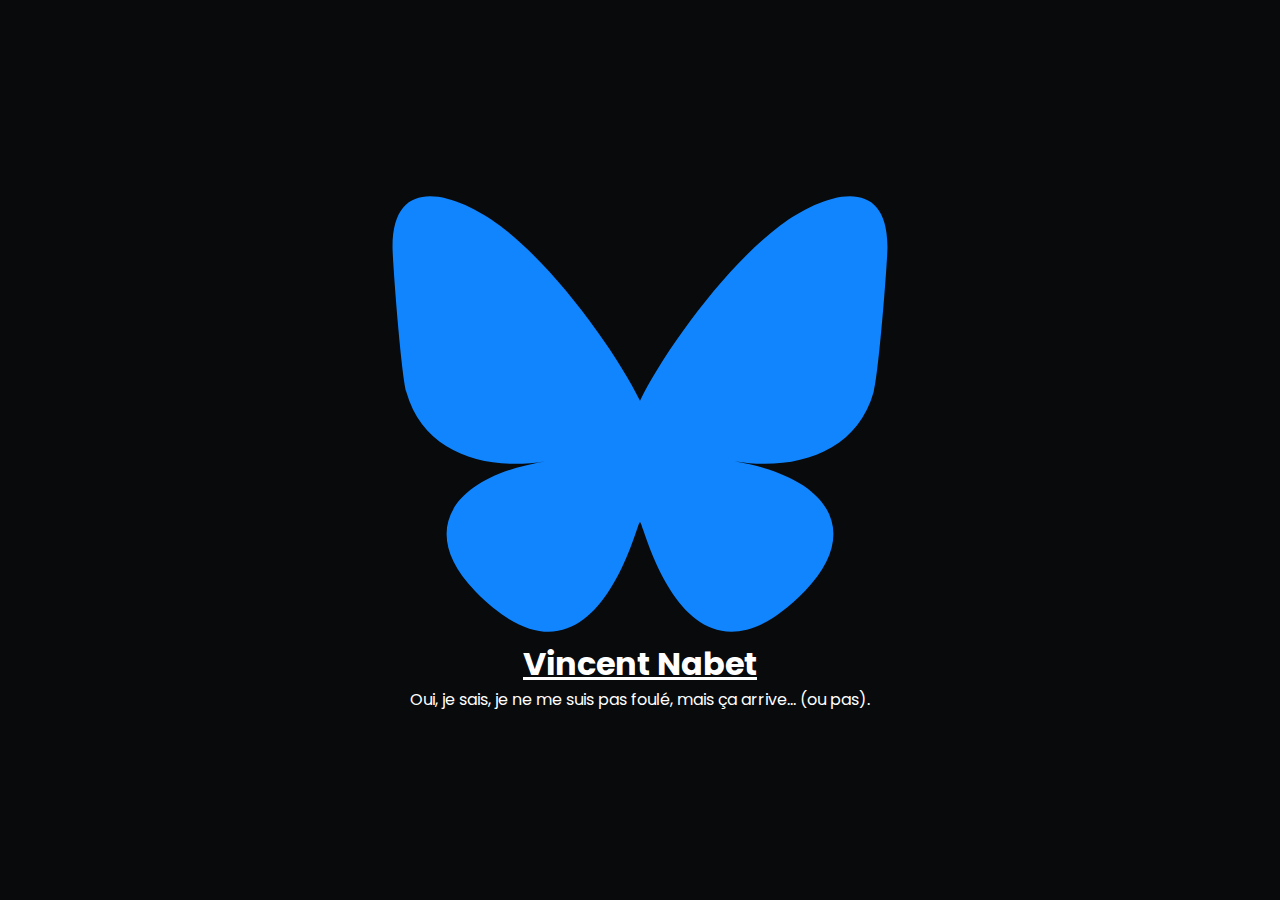
<file: www3/index.html>
<!doctype html>
<html lang="fr">
<head>
    <meta charset="UTF-8">
    <meta name="viewport" content="width=device-width, initial-scale=1">
    <title>Vincent Nabet</title>
    <link rel="preconnect" href="https://fonts.googleapis.com">
    <link rel="preconnect" href="https://fonts.gstatic.com" crossorigin>
    <link href="https://fonts.googleapis.com/css2?family=Poppins:wght@400;700&display=swap" rel="stylesheet">
    <link rel="stylesheet" href="styles.css">
</head>
<body>
    <img src="images/Bluesky_Logo.svg" class="logo" alt="logo bluesky">
    <h1>
        <a href="https://bsky.app/profile/vincentnabet.fr">Vincent Nabet</a>
    </h1>
<p class="center">Oui, je sais, je ne me suis pas foulé, mais ça arrive... (ou pas).</p>
</body>
</html>
</file>
<file: www3/styles.css>
/* 1. Use a more-intuitive box-sizing model */
*, *::before, *::after {
    box-sizing: border-box;
    color: #fff;
    font-family: "Poppins", serif;
    font-style: normal;
}

/* 2. Remove default margin */
* {
    margin: 0;
}

body {
    /* 3. Add accessible line-height */
    line-height: 1.5;
    /* 4. Improve text rendering */
    -webkit-font-smoothing: antialiased;

    width: 100vw;
    height: 100vh;
    display: flex;
    justify-content: center;
    align-items: center;
    flex-direction: column;
    background-color: #080a0c;
}

/* 5. Improve media defaults */
img, picture, video, canvas, svg {
    display: block;
    max-width: 100%;
}

/* 6. Inherit fonts for form controls */
input, button, textarea, select {
    font: inherit;
}

/* 7. Avoid text overflows */
p, h1, h2, h3, h4, h5, h6 {
    overflow-wrap: break-word;
}

/* 8. Improve line wrapping */
p {
    text-wrap: pretty;
}
h1, h2, h3, h4, h5, h6 {
    text-wrap: balance;
}

/*
  9. Create a root stacking context
*/
#root, #__next {
    isolation: isolate;
}


/*
    10. Styles Persos
 */
.logo {
    max-width: 40%;
}

h1 {
    font-size: 2rem;
    font-weight: 700;
    text-align: center;
}

.center {
    text-align: center;
}
</file>
